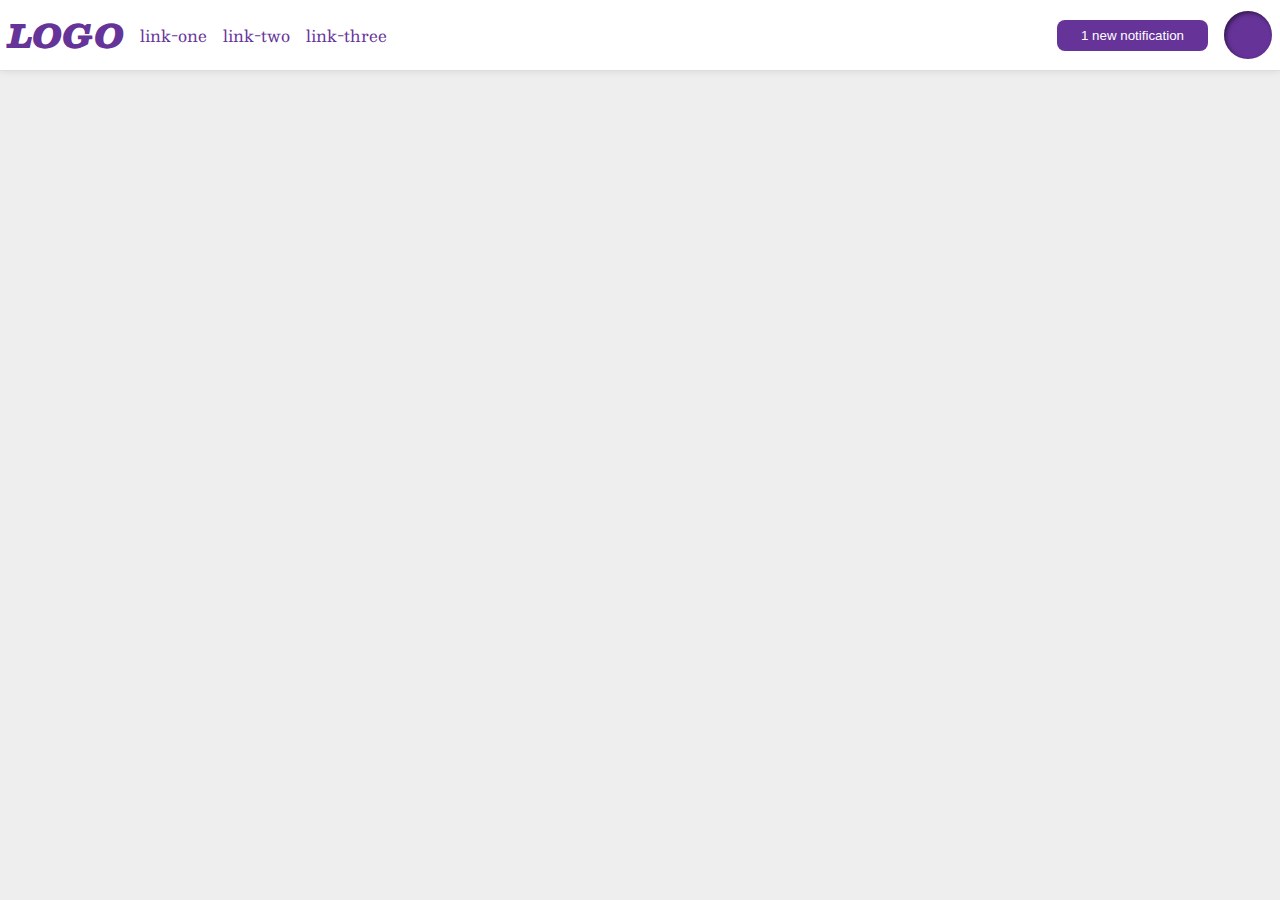
<file: flex/03-flex-header-2/index.html>
<!DOCTYPE html>
<html lang="en">

<head>
  <meta charset="UTF-8">
  <meta http-equiv="X-UA-Compatible" content="IE=edge">
  <meta name="viewport" content="width=device-width, initial-scale=1.0">
  <title>Flex Header 2</title>
  <link rel="stylesheet" href="style.css">
</head>

<body>
  <div class="header">
    <div class="left-stuff">
      <div class="logo">
        LOGO
      </div>
      <ul class="links">
        <li><a href="google.com">link-one</a></li>
        <li><a href="google.com">link-two</a></li>
        <li><a href="google.com">link-three</a></li>
      </ul>
    </div>
    <div class="right-stuff">
      <button class="notifications">
        1 new notification
      </button>
      <div class="profile-image"></div>
    </div>
  </div>
</body>

</html>
</file>
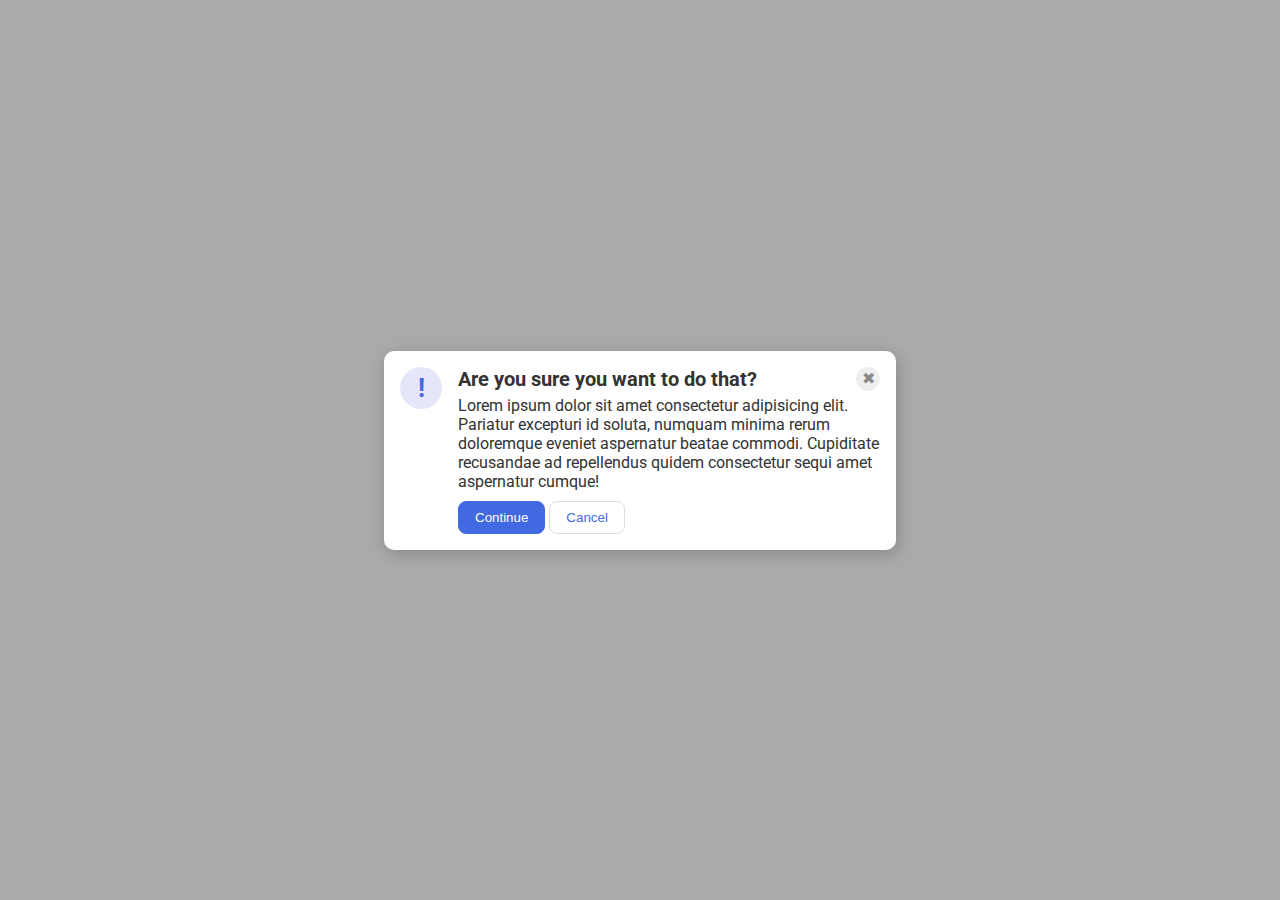
<file: flex/05-flex-modal/index.html>
<!DOCTYPE html>
<html lang="en">

<head>
  <meta charset="UTF-8">
  <meta http-equiv="X-UA-Compatible" content="IE=edge">
  <meta name="viewport" content="width=device-width, initial-scale=1.0">
  <link rel="stylesheet" href="style.css">
  <title>Modal</title>
</head>

<body>

  <div class="modal">

    <div class="container-one">
      <div class="icon">!</div>
    </div> 
    <div class="container-two">
      <div class="header">Are you sure you want to do that?
        <button class="close-button">✖</button>
      </div>
        <div class="text">Lorem ipsum dolor sit amet consectetur adipisicing elit. Pariatur excepturi id soluta,
          numquam minima rerum doloremque eveniet aspernatur beatae commodi. Cupiditate recusandae ad repellendus
          quidem consectetur sequi amet aspernatur cumque!</div>
        <button class="continue">Continue</button>
        <button class="cancel">Cancel</button>
      </div> 
  </div>
</body>

</html>
</file>
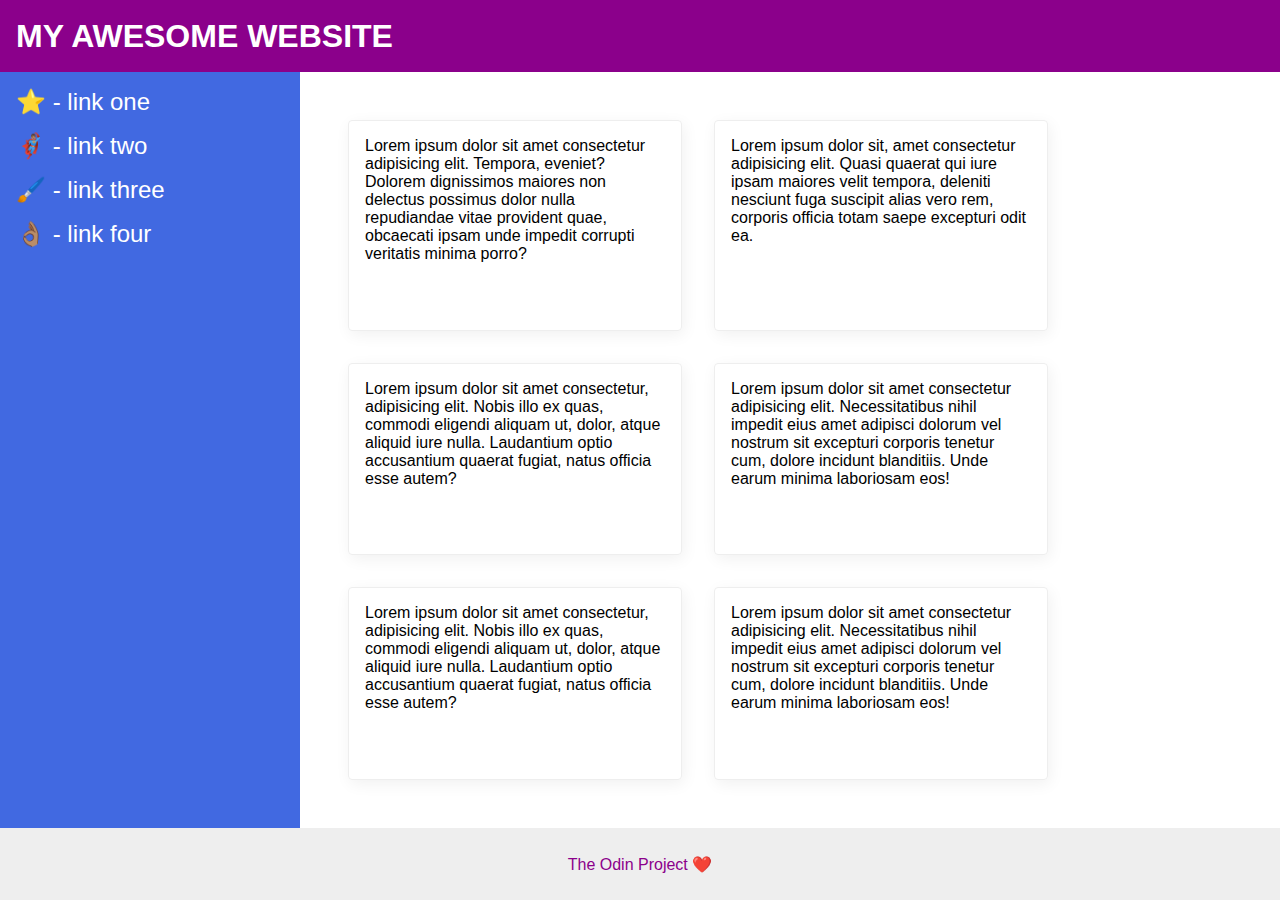
<file: flex/07-flex-layout-2/index.html>
<!DOCTYPE html>
<html lang="en">

<head>
  <meta charset="UTF-8">
  <meta http-equiv="X-UA-Compatible" content="IE=edge">
  <meta name="viewport" content="width=device-width, initial-scale=1.0">
  <title>The Holy Grail</title>
  <link rel="stylesheet" href="style.css">
</head>

<body>
  <div class="header">
    MY AWESOME WEBSITE
  </div>

  <div class="container">
    <div class="sidebar">
      <ul>
        <li><a href="#">⭐ - link one</a></li>
        <li><a href="#">🦸🏽‍♂️ - link two</a></li>
        <li><a href="#">🖌️ - link three</a></li>
        <li><a href="#">👌🏽 - link four</a></li>
      </ul>
    </div>
    <div class="card-container">
      <div class="card">Lorem ipsum dolor sit amet consectetur adipisicing elit. Tempora, eveniet? Dolorem dignissimos
        maiores non delectus possimus dolor nulla repudiandae vitae provident quae, obcaecati ipsam unde impedit
        corrupti
        veritatis minima porro?</div>
      <div class="card">Lorem ipsum dolor sit, amet consectetur adipisicing elit. Quasi quaerat qui iure ipsam maiores
        velit tempora, deleniti nesciunt fuga suscipit alias vero rem, corporis officia totam saepe excepturi odit ea.
      </div>
      <div class="card">Lorem ipsum dolor sit amet consectetur, adipisicing elit. Nobis illo ex quas, commodi eligendi
        aliquam ut, dolor, atque aliquid iure nulla. Laudantium optio accusantium quaerat fugiat, natus officia esse
        autem?</div>
      <div class="card">Lorem ipsum dolor sit amet consectetur adipisicing elit. Necessitatibus nihil impedit eius amet
        adipisci dolorum vel nostrum sit excepturi corporis tenetur cum, dolore incidunt blanditiis. Unde earum minima
        laboriosam eos!</div>
      <div class="card">Lorem ipsum dolor sit amet consectetur, adipisicing elit. Nobis illo ex quas, commodi eligendi
        aliquam ut, dolor, atque aliquid iure nulla. Laudantium optio accusantium quaerat fugiat, natus officia esse
        autem?</div>
      <div class="card">Lorem ipsum dolor sit amet consectetur adipisicing elit. Necessitatibus nihil impedit eius amet
        adipisci dolorum vel nostrum sit excepturi corporis tenetur cum, dolore incidunt blanditiis. Unde earum minima
        laboriosam eos!</div>
    </div>
  </div>
  <div class="footer">
    The Odin Project ❤️
  </div>
</body>

</html>
</file>
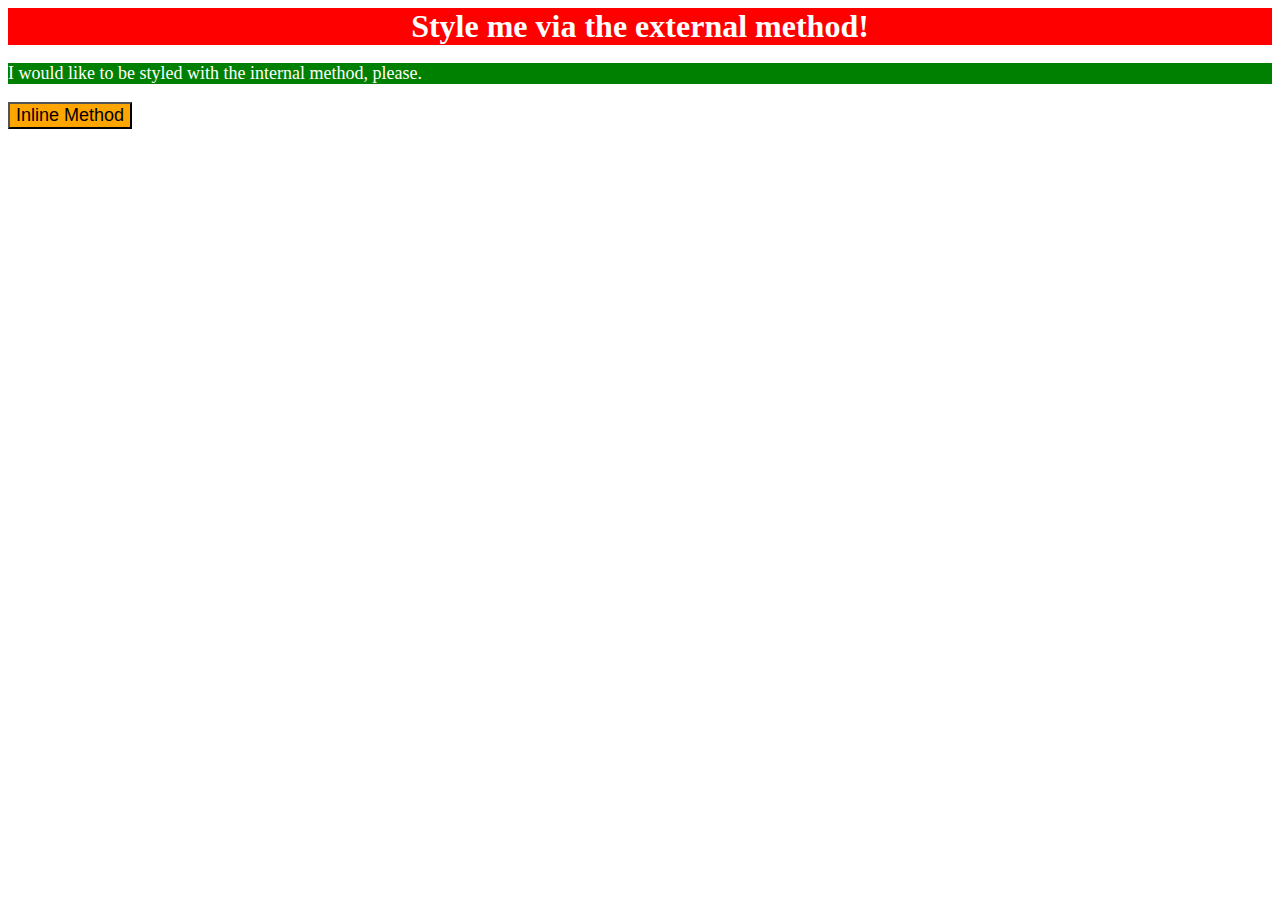
<file: foundations/01-css-methods/index.html>
<!DOCTYPE html>
<html lang="en">
  <head>
    <meta charset="UTF-8">
    <meta http-equiv="X-UA-Compatible" content="IE=edge">
    <meta name="viewport" content="width=device-width, initial-scale=1.0">
    <title>Methods for Adding CSS</title>
    <link rel="stylesheet" href="./css/styles.css"/>
    <style>
      p{
      background-color: green;
      color: white;
      font-size: 18px;
      }
    </style>
  </head>
  <body>
    <div>Style me via the external method!</div>
    <p>I would like to be styled with the internal method, please.</p>
    <button style="background-color: orange; font-size: 18px;">Inline Method</button>
  </body>
</html>
</file>
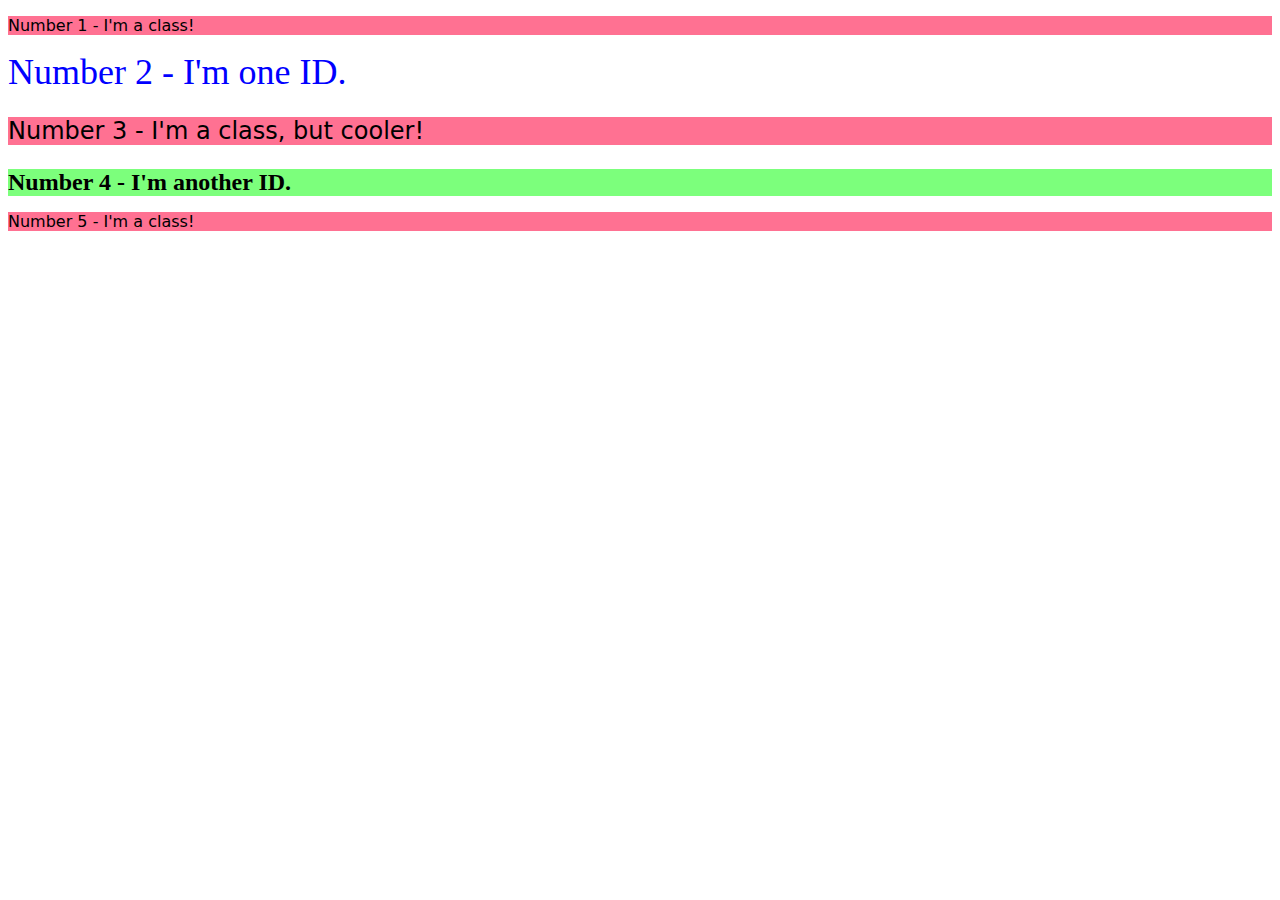
<file: foundations/02-class-id-selectors/index.html>
<!DOCTYPE html>
<html lang="en">
  <head>
    <meta charset="UTF-8">
    <meta http-equiv="X-UA-Compatible" content="IE=edge">
    <meta name="viewport" content="width=device-width, initial-scale=1.0">
    <title>Class and ID Selectors</title>
    <link rel="stylesheet" href="style.css">
  </head>
  <body>
    <p class="odd">Number 1 - I'm a class!</p>
    <div id="second">Number 2 - I'm one ID.</div>
    <p class="odd cooler">Number 3 - I'm a class, but cooler!</p>
    <div id="fourth">Number 4 - I'm another ID.</div>
    <p class="odd">Number 5 - I'm a class!</p>
  </body>
</html>
</file>
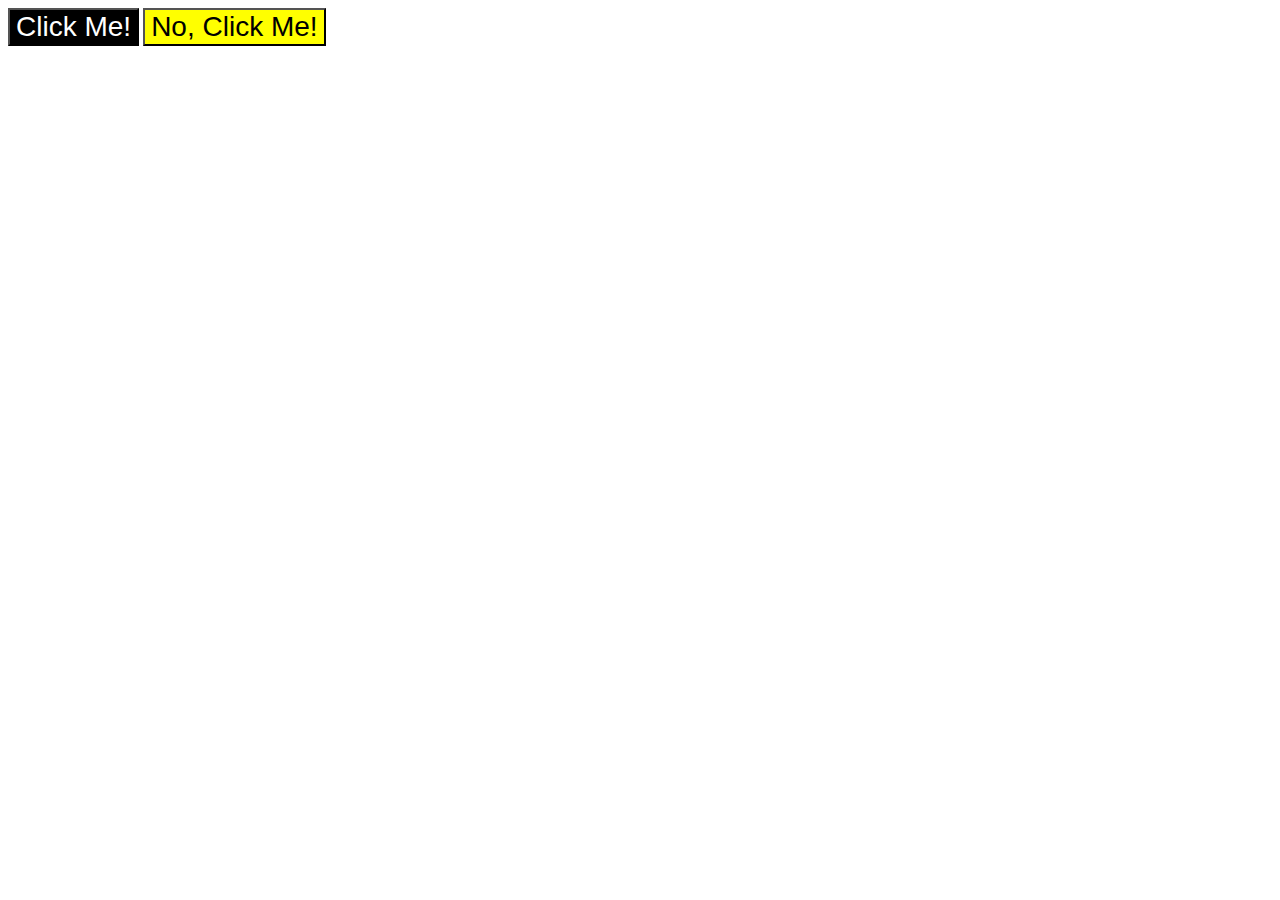
<file: foundations/03-grouping-selectors/index.html>
<!DOCTYPE html>
<html lang="en">
  <head>
    <meta charset="UTF-8">
    <meta http-equiv="X-UA-Compatible" content="IE=edge">
    <meta name="viewport" content="width=device-width, initial-scale=1.0">
    <title>Grouping Selectors</title>
    <link rel="stylesheet" href="style.css">
  </head>
  <body>
    <button class="first">Click Me!</button>
    <button class="second">No, Click Me!</button>
  </body>
</html>
</file>
<file: flex/03-flex-header-2/style.css>
/* this is some magical font-importing.  
you'll learn about it later. */
@import url('https://fonts.googleapis.com/css2?family=Besley:ital,wght@0,400;1,900&display=swap');

body {
  margin: 0;
  background: #eee;
  font-family: Besley, serif;
}

.header {
  background: white;
  border-bottom: 1px solid #ddd;
  box-shadow: 0 0 8px rgba(0,0,0,.1);
  display: flex;
  justify-content: space-between;
  padding: 8px;
}

.profile-image {
  background: rebeccapurple;
  box-shadow: inset 2px 2px 4px rgba(0,0,0,.5);
  border-radius: 50%;
  width: 48px;
  height: 48px;
}

.logo {
  color: rebeccapurple;
  font-size: 32px;
  font-weight: 900;
  font-style: italic;
}

button {
  border: none;
  border-radius: 8px;
  background: rebeccapurple;
  color: white;
  padding: 8px 24px;
}

a {
  /* this removes the line under our links */
  text-decoration: none;
  color: rebeccapurple;
}

ul {
  list-style-type: none;
  display: flex;
  gap: 16px;
  padding: 0px;
  margin: 0px;
}

.left-stuff , .right-stuff{
  display: flex;
  gap: 16px;
  align-items: center;}
</file>
<file: flex/05-flex-modal/style.css>
@import url('https://fonts.googleapis.com/css2?family=Roboto:wght@400;700&display=swap');

html, body {
  height: 100%;
}

body {
  font-family: Roboto, sans-serif;
  margin: 0;
  background: #aaa;
  color: #333;
  /* I'll give you this one for free lol */
  display: flex;
  align-items: center;
  justify-content: center;
}

.modal {
  background: white;
  width: 480px;
  border-radius: 10px;
  box-shadow: 2px 4px 16px rgba(0,0,0,.2);
  padding: 1rem;
}

.icon {
  color: royalblue;
  font-size: 26px;
  font-weight: 700;
  background: lavender;
  width: 42px;
  height: 42px;
  border-radius: 50%;
  display: flex;
  align-items: center;
  justify-content: center;
}

.close-button {
  background: #eee;
  border-radius: 50%;
  color: #888;
  font-weight: 400;
  font-size: 16px;
  height: 24px;
  width: 24px;
  display: flex;
  align-items: center;
  justify-content: center;
  border: 1px solid #eee;
  padding: 0;
}

button {
  cursor: pointer;
  padding: 8px 16px;
  border-radius: 8px;
}

button.continue {
  background: royalblue;
  border: 1px solid royalblue;
  color: white;
}

button.cancel {
  background: white;
  border: 1px solid #ddd;
  color: royalblue;
}






.modal{
  display:flex;
  gap: 16px;
}

.header{
  display: flex;
  justify-content: space-between;
  font-weight: bold;
  font-size: 20px;
  margin-bottom: 5px;
}

.text{
  margin-bottom: 10px;
}
</file>
<file: flex/07-flex-layout-2/style.css>
body {
  font-family: -apple-system, BlinkMacSystemFont, 'Segoe UI', Roboto, Oxygen, Ubuntu, Cantarell, 'Open Sans', 'Helvetica Neue', sans-serif;
  margin: 0;
  min-height: 100vh;
  display: flex;
  flex-direction: column;
}

.header {
  height: 72px;
  background: darkmagenta;
  color: white;
  font-size: 32px;
  font-weight: 700;
  display: flex;
  align-items: center;
  padding-left: 16px;
}

.footer {
  height: 72px;
  background: #eee;
  color: darkmagenta;
  display: flex;
  justify-content: center;
  align-items: center;
}

.sidebar {
  width: 300px;
  background: royalblue;
  box-sizing: border-box;
  flex-shrink: 0;
  padding: 16px;
  font-size: 24px;
}

.sidebar a{
  color: white;
  text-decoration: none;
}

ul{
  list-style: none;
  padding: 0px;
  margin: 0px;
}
li{
  margin-bottom: 16px;
}

.card {
  border: 1px solid #eee;
  box-shadow: 2px 4px 16px rgba(0,0,0,.06);
  border-radius: 4px;
  width: 300px;
  padding: 16px;
  margin: 16px;
  
}

.container{
  display: flex;
  
  flex: 1;
}

.card-container{
  padding: 32px;
  display: flex;
  flex-wrap: wrap;
}
</file>
<file: foundations/01-css-methods/css/styles.css>
div {
    background-color: red;
    color:white;
    font-size: 32px;
    text-align: center;
    font-weight: bold;
}
</file>
<file: foundations/02-class-id-selectors/style.css>
.odd{
    background-color: rgb(255, 113, 146);
    font-family: Verdana, "DejaVu Sans", sans-serif;
}

#second{
    color: rgb(0, 0, 255);
    font-size: 36px;
}

.cooler{
    font-size: 24px;
}

#fourth{
    background-color: rgb(124, 255, 124);
    font-size: 24px;
    font-weight: bold;
}
</file>
<file: foundations/03-grouping-selectors/style.css>
.first{
    background-color: black;
    color: white;
}

.second{
    background-color: yellow;
}

.first,
.second{
    font-size:28px;
    font-family: Helvetica, "Times New Roman", sans-serif;
}
</file>
